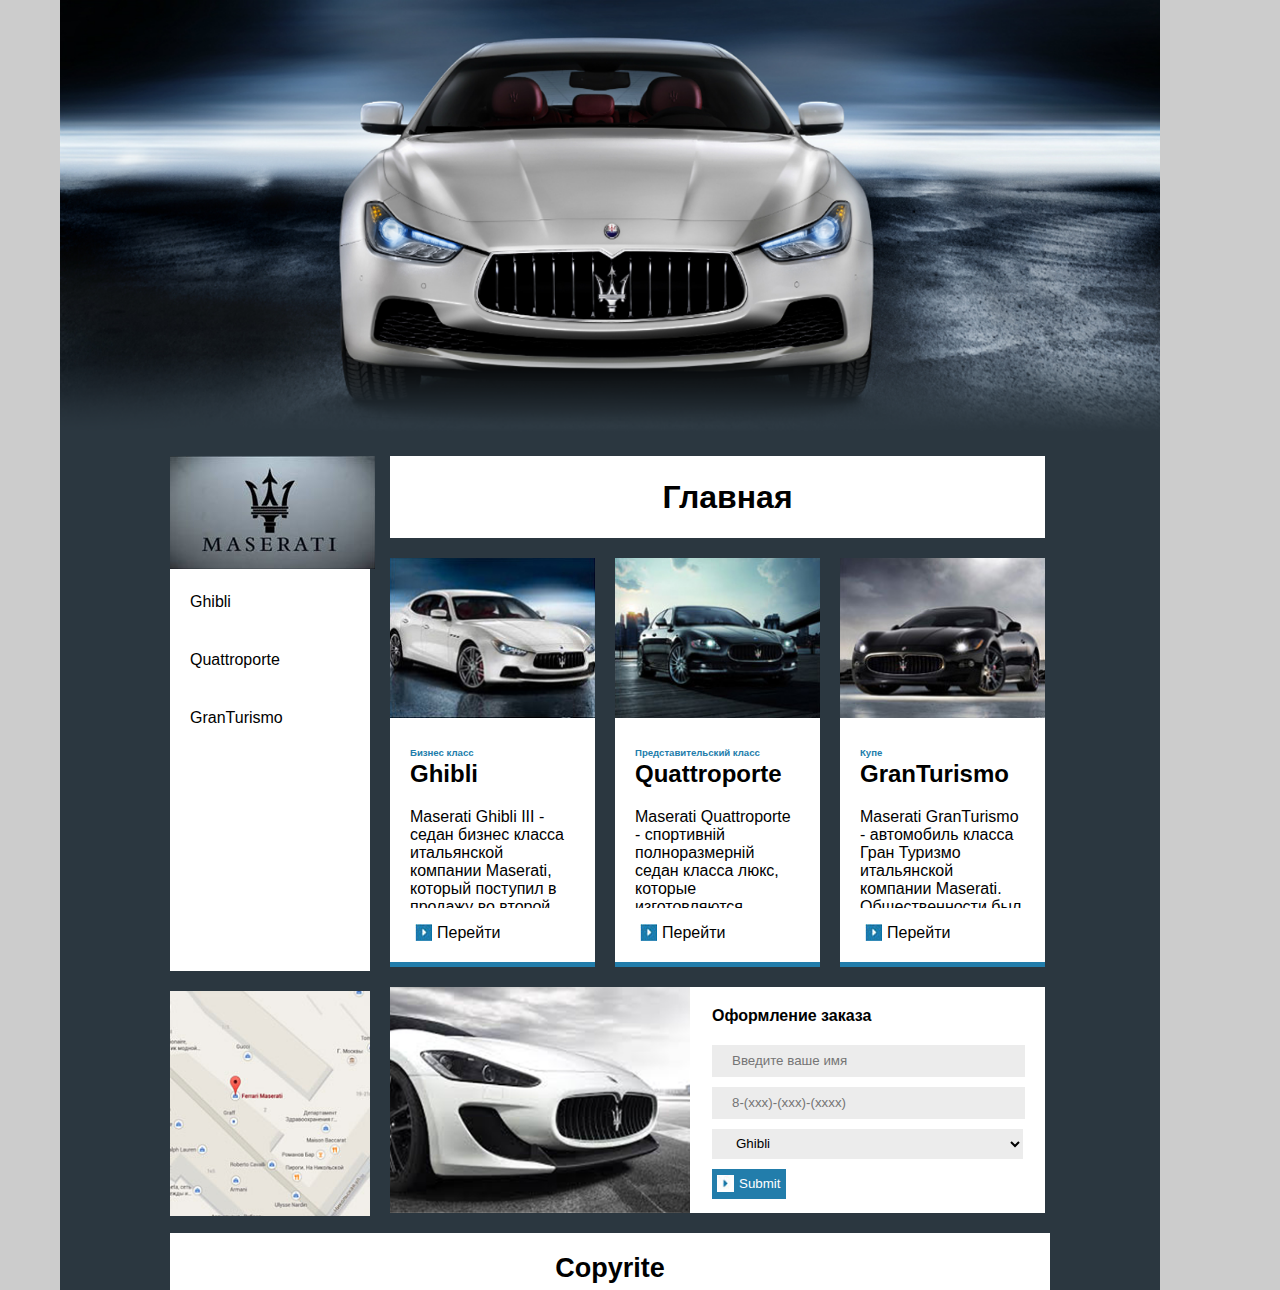
<file: index.html>
<!DOCTYPE html>
<html lang="en">
<head>
	<meta charset="UTF-8">
	<title>Maserati</title>
	<link rel="stylesheet" href="mine.css">
</head>
<body>
	<div id="wrapper">
		<div id="header"><img src="images/Header.png" alt="Шапка"></div>
		<div id="content">
        
        
        <!-- nav start -->
			<div id="nav">
				<ul>
					<li><a title="На головну" href="index.html" target="_self"><img src="images/Logo.jpg" alt="Логотип"></a></li>
					<li><a href="Ghibli.html" title="Ghibli">Ghibli</a></li>
					<li><a href="Quattroporte.html" title="Quattroporte">Quattroporte</a></li>
					<li><a href="GranTurismo.html" title="GranTurismo">GranTurismo</a></li>
				</ul>
				<div id="map"><img src="images/Map.jpg" alt="Карта"></div>
			</div>	
         <!-- nav end -->   	
                
                	
			<div id="main">
				<table>
					<tr>
						<th id="main_title" colspan="3"><h1>Главная</h1></th>
					</tr>
					<tr>
						<td class="small_card">
							<img src="images/Ghibli.jpg" alt="Ghibli">
							<div class="content">
								<small>Бизнес класс</small>
								<h2>Ghibli</h2>
								<p>Maserati Ghibli III - седан бизнес класса итальянской компании Maserati, который поступил в продажу во второй половине 2013</p>
								<a href="Ghibli.html" title="Ghibli">Перейти</a>
							</div>
						</td>
						<td class="small_card">
							<img src="images/Quatro.jpg" alt="Quattroporte">
							<div class="content">
								<small>Представительский класс</small>
								<h2>Quattroporte</h2>
								<p>Maserati Quattroporte - спортивній полноразмерній седан класса люкс, которые изготовляются итальянской компании Maserati с 1963</p>
								<a href="Quattroporte.html" title="Quattroporte">Перейти</a>
							</div>
						</td>
						<td class="small_card">
							<img src="images/Grand.jpg" alt="GranTurismo">
							<div class="content">
								<small>Купе</small>
								<h2>GranTurismo</h2>
								<p>Maserati GranTurismo - автомобиль класса Гран Туризмо итальянской компании Maserati. Общественности был представлен в марте 2007 года на Женевском автосалоне.</p>
								<a href="GranTurismo.html" title="GranTurismo">Перейти</a>
							</div>
						</td>
					</tr>
					<tr>
						<td class="big_card" colspan="3">
							<img src="images/Form.png" alt="Форма"/>
							<form action="/Home/Order" method="post">
								<fieldset>
									<legend>Оформление заказа</legend>
									<input type="text" name="Name" placeholder="Введите ваше имя" required/><br>
									<input type="tel" name="Tel" placeholder="8-(xxx)-(xxx)-(xxxx)" required pattern="8-[0-9]{3}-[0-9]{3}-[0-9]{4}"/><br/>
									<select name="Car">
										<option value="Ghibli">Ghibli</option>
										<option value="Quattroporte">Quattroporte</option>
										<option value="GranTurismo">GranTurismo</option>
									</select>
									<input type="submit">
								</fieldset>
							</form>
						</td>
					</tr>
				</table>
			</div>
		</div>
		<div id="footer"><h2>Copyrite</h2></div>
	</div>	
</body>
</html>
</file>
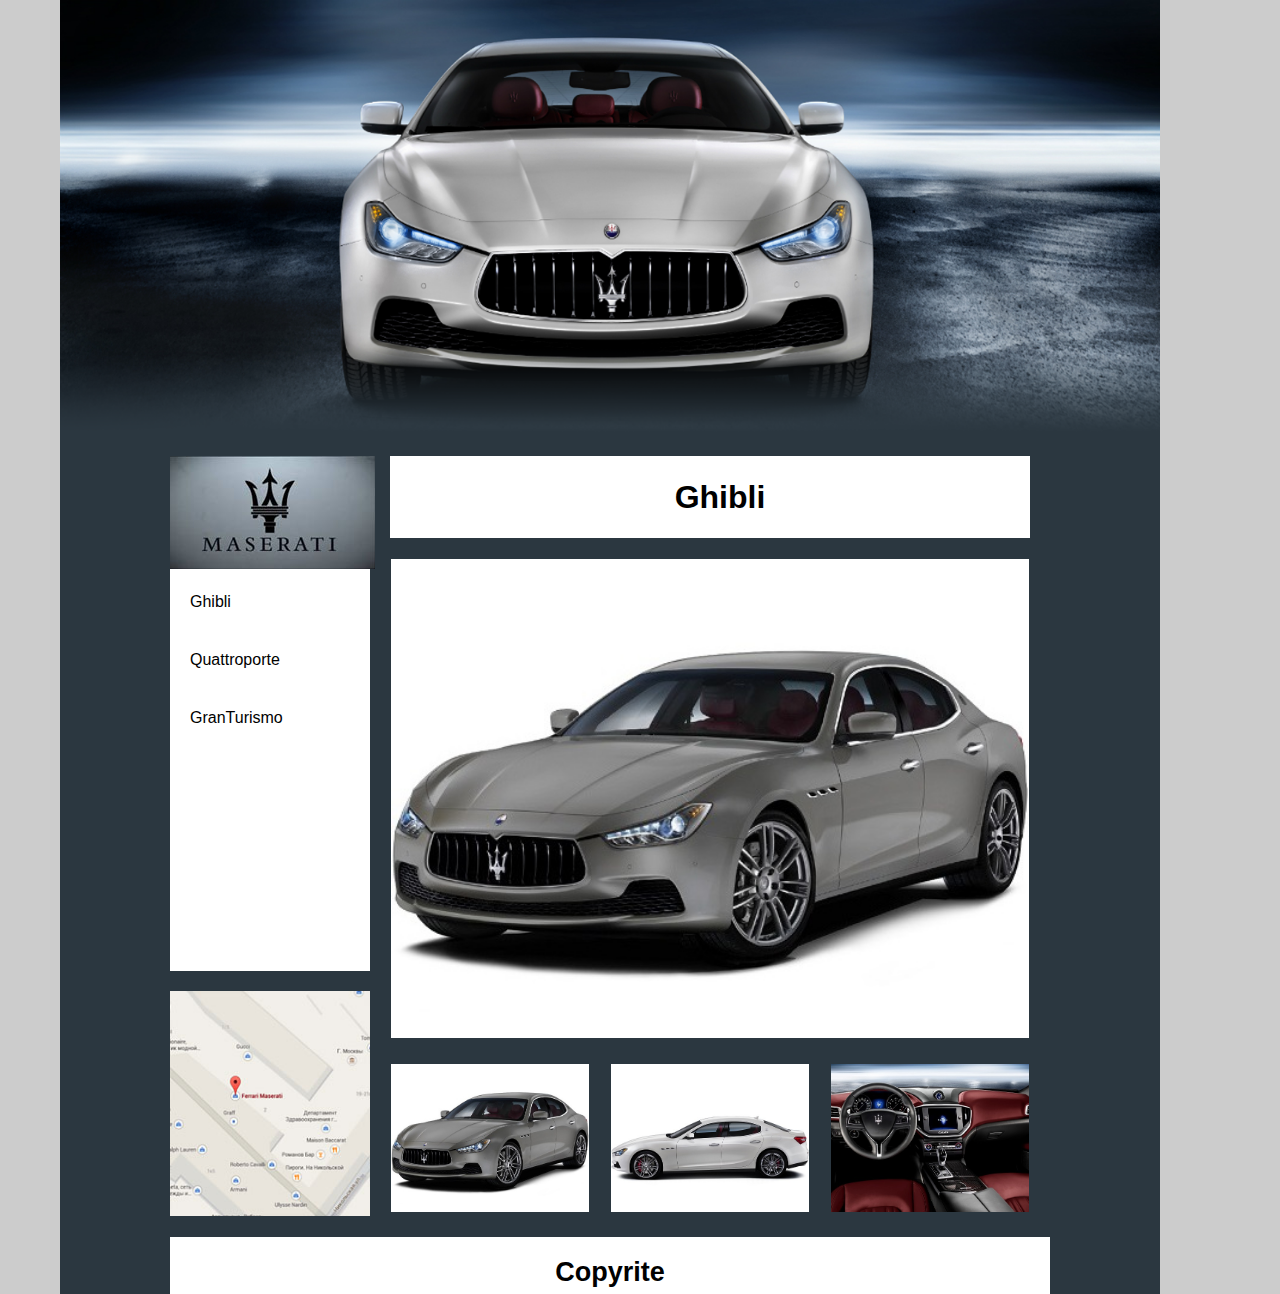
<file: Ghibli.html>
<!DOCTYPE html>
<html lang="en">
<head>
	<meta charset="UTF-8">
	<title>Maserati</title>
	<link rel="stylesheet" href="mine.css">
</head>
<body>
	<div id="wrapper">
		<div id="header"><img src="images/Header.png" alt="Шапка"></div>
		<div id="content">
			<div id="nav">
				<ul>
					<li><a title="На головну" href="index.html" target="_self"><img src="images/Logo.jpg" alt="Логотип"></a></li>
					<li><a href="Ghibli.html" title="Ghibli">Ghibli</a></li>
					<li><a href="Quattroporte.html" title="Quattroporte">Quattroporte</a></li>
					<li><a href="GranTurismo.html" title="GranTurismo">GranTurismo</a></li>
				</ul>
				<div id="map"><img src="images/Map.jpg" alt="Карта"></div>
			</div>			
			<div id="main">
				<table>
					<tr>
						<th id="main_title" colspan="3"><h1>Ghibli</h1></th>
					</tr>
					<tr class="big_pic">
						<td colspan="3">
							<img src="images/Ghibli-1.jpeg" alt="Превью">
						</td>
					</tr>
					<tr class="small_pic">
						<td><img src="images/Ghibli-1.jpeg" alt="Перед"></td>
						<td><img src="images/Ghibli-2.jpeg" alt="Бок"></td>
						<td><img src="images/Ghibli-3.jpeg" alt="Салон"></td>
					</tr>
				</table>
			</div>
		</div>
		<div id="footer"><h2>Copyrite</h2></div>
	</div>	
</body>
</html>
</file>
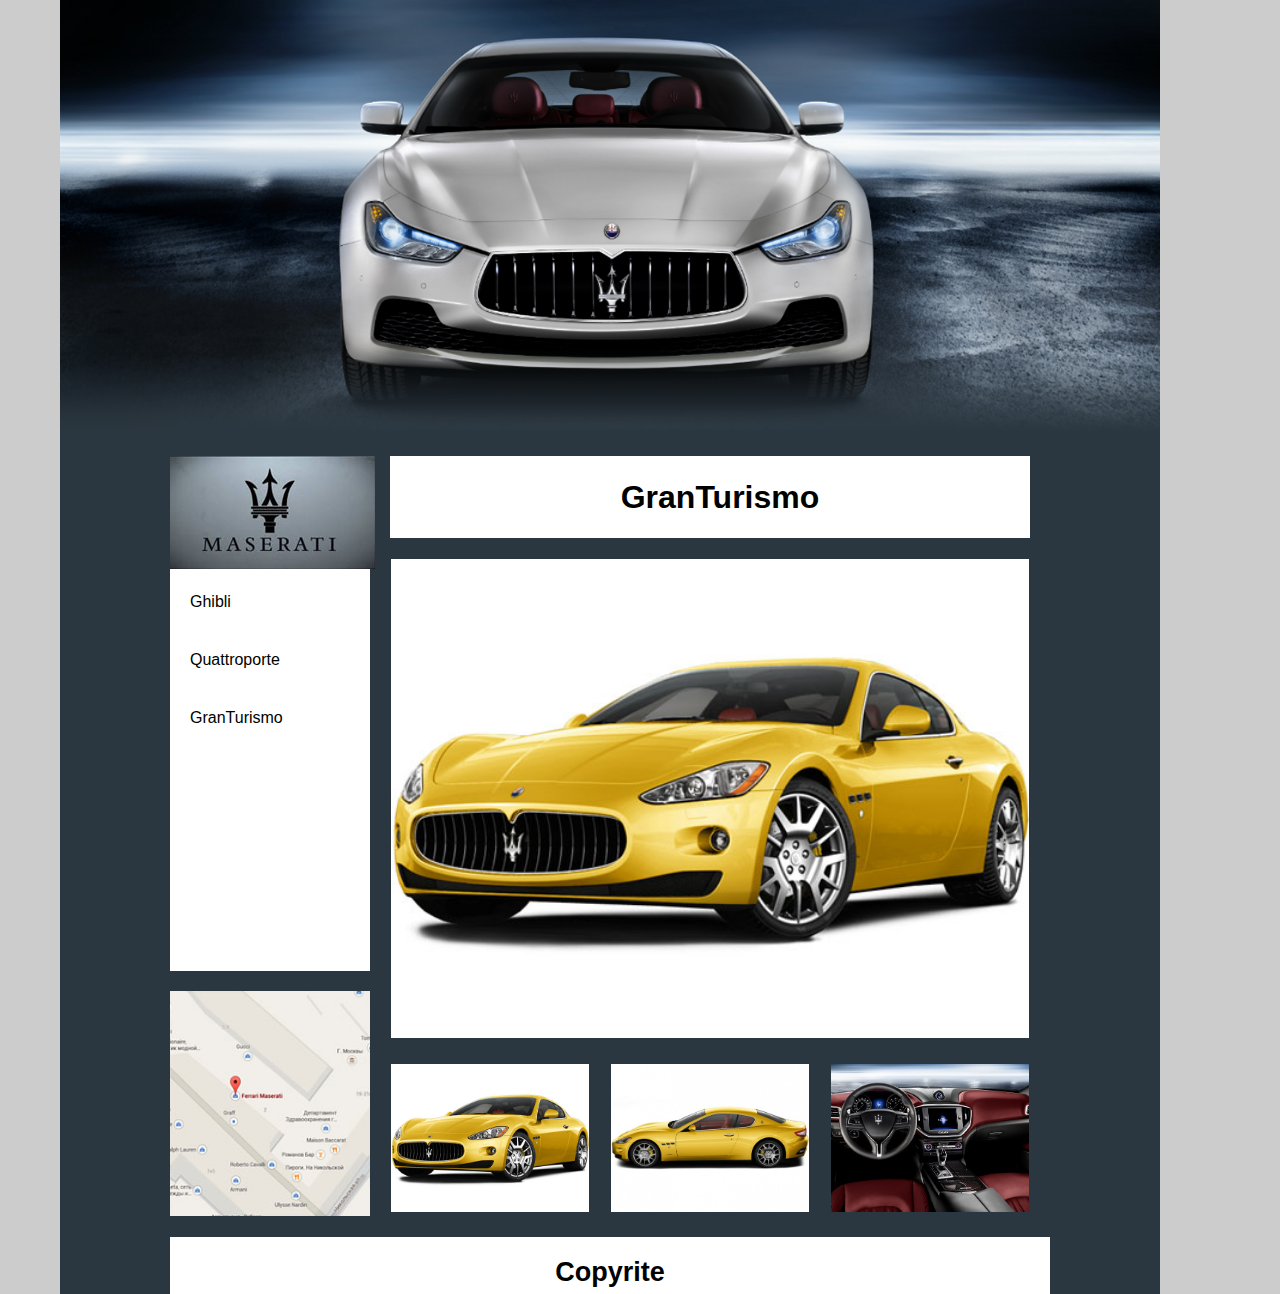
<file: GranTurismo.html>
<!DOCTYPE html>
<html lang="en">
<head>
	<meta charset="UTF-8">
	<title>Maserati</title>
	<link rel="stylesheet" href="mine.css">
</head>
<body>
	<div id="wrapper">
		<div id="header"><img src="images/Header.png" alt="Шапка"></div>
		<div id="content">
			<div id="nav">
				<ul>
					<li><a title="На головну" href="index.html" target="_self"><img src="images/Logo.jpg" alt="Логотип"></a></li>
					<li><a href="Ghibli.html" title="Ghibli">Ghibli</a></li>
					<li><a href="Quattroporte.html" title="Quattroporte">Quattroporte</a></li>
					<li><a href="GranTurismo.html" title="GranTurismo">GranTurismo</a></li>
				</ul>
				<div id="map"><img src="images/Map.jpg" alt="Карта"></div>
			</div>			
			<div id="main">
				<table>
					<tr>
						<th id="main_title" colspan="3"><h1>GranTurismo</h1></th>
					</tr>
					<tr class="big_pic">
						<td colspan="3">
							<img src="images/GranTurismo-1.jpeg" alt="Превью">
						</td>
					</tr>
					<tr class="small_pic">
						<td><img src="images/GranTurismo-1.jpeg" alt="Перед"></td>
						<td><img src="images/GranTurismo-2.jpeg" alt="Бок"></td>
						<td><img src="images/Ghibli-3.jpeg" alt="Салон"></td>
					</tr>
				</table>
			</div>
		</div>
		<div id="footer"><h2>Copyrite</h2></div>
	</div>	
</body>
</html>
</file>
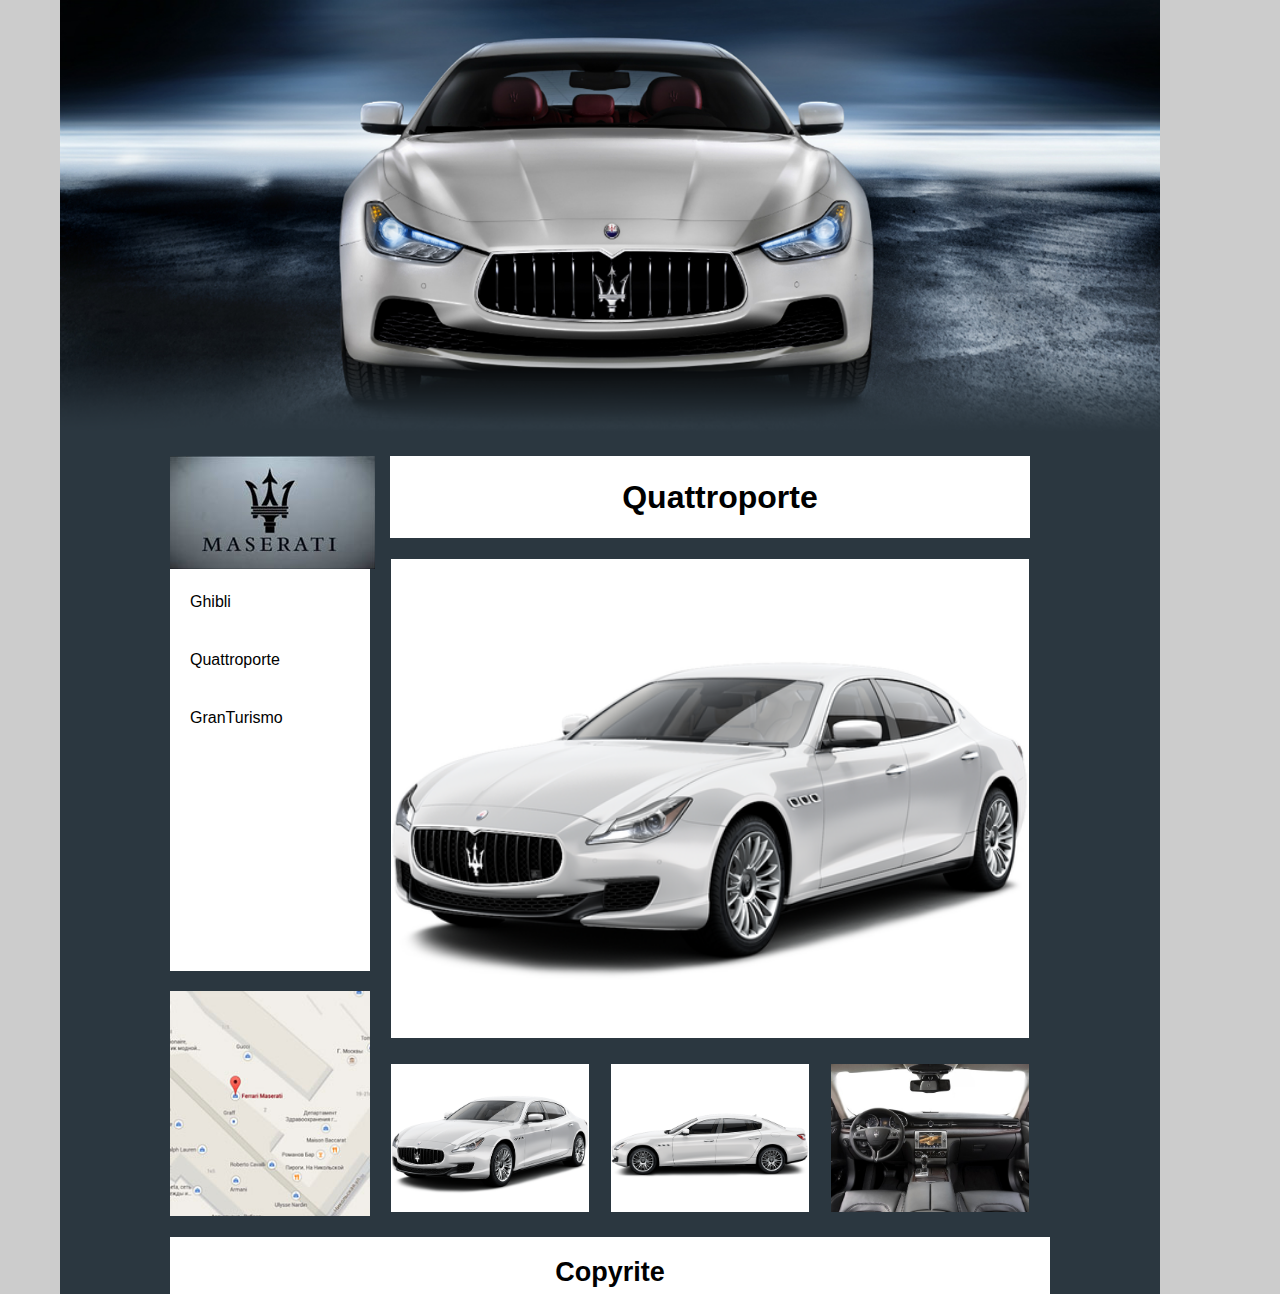
<file: Quattroporte.html>
<!DOCTYPE html>
<html lang="en">
<head>
	<meta charset="UTF-8">
	<title>Maserati</title>
	<link rel="stylesheet" href="mine.css">
</head>
<body>
	<div id="wrapper">
		<div id="header"><img src="images/Header.png" alt="Шапка"></div>
		<div id="content">
			<div id="nav">
				<ul>
					<li><a title="На головну" href="index.html" target="_self"><img src="images/Logo.jpg" alt="Логотип"></a></li>
					<li><a href="Ghibli.html" title="Ghibli">Ghibli</a></li>
					<li><a href="Quattroporte.html" title="Quattroporte">Quattroporte</a></li>
					<li><a href="GranTurismo.html" title="GranTurismo">GranTurismo</a></li>
				</ul>
				<div id="map"><img src="images/Map.jpg" alt="Карта"></div>
			</div>			
			<div id="main">
				<table>
					<tr>
						<th id="main_title" colspan="3"><h1>Quattroporte</h1></th>
					</tr>
					<tr class="big_pic">
						<td colspan="3">
							<img src="images/Quattroporte.png" alt="Превью">
						</td>
					</tr>
					<tr class="small_pic">
						<td><img src="images/Quattroporte.png" alt="Перед"></td>
						<td><img src="images/Quattroporte-2.png" alt="Бок"></td>
						<td><img src="images/Quattroporte-3.jpg" alt="Салон"></td>
					</tr>
				</table>
			</div>
		</div>
		<div id="footer"><h2>Copyrite</h2></div>
	</div>	
</body>
</html>
</file>
<file: mine.css>
/*сетка*/
body{
	background-color: #ccc;
	margin: 0 auto;
    width: 1160px;
}
#wrapper{
	width: 1100px;
	height: auto;
	background-color: #2b3740;
}
#header{
	width: 100%;
	height: auto;	
}

#header img{
	width: 100%;		
}
#content{
	width: 80%;
	height: auto;
	margin: 0 10%;
}	
#nav{
	width: 200px;
	height: 677px;
	float: left;
	margin-top: 20px;
}	
#nav ul{
	height: 515px;
}
#map{
	margin-top: 20px;
	width: 200px;
	height: 225px;
}
#map img{
	width: 100%;
	height: 100%;
}
#main{
	float: right;
	width: calc(100% - 200px);
}
#footer{
	width: 80%;
	margin: 0 10%;
	height: 37px;
	padding-top: 20px;
	clear: both;
}
#nav ul, #main_title, #footer, .small_card, .big_card{
	background-color: white;
} 
/*Навигация*/
ul{
	padding: 0;
	margin: 0;
}
ul li{
	list-style: none;
}
ul li:nth-child(n+2){
	padding: 20px;
}
ul li:nth-child(n+2):hover{
	background-color: rgba(0,0,0,0.1);
}	
/*Ссылки*/
a, a:visited{
	color: black; text-decoration: none;
}
table a{
	padding-left: 27px;
	width: auto;
	background-image: url(images/Button.jpg);
	background-repeat: no-repeat;
	background-position: 5px;
	background-size: 17px 17px;
}
/*text*/
*{
	font-family: 'Trebushet MS', Helvetica, sans-serif;
}
h1{padding-left: 20px;}
h2{margin-top: 0;}
small{
	color: #227dab;
	font-weight: bold;
	font-size: 60%;
}
#footer{
	font-size: 18px;
	font-weight: bold;
	text-align: center;		
}
p{
	height: 100px;
	overflow: hidden;
	text-overflow: clip;
}
/*таблица*/
table{
	border-spacing: 20px;	
}
.small_card{
	width: 200px;
	border-bottom: 5px solid #227dab;
	padding: 0;
	margin: 0;
}
.small_card .content{
	padding: 20px;
	margin: 0;
}
.small_card img{
	width: 205px; height: 160px;
}
/*Формы*/
.big_card{
	padding: 0;
	margin: 0;
}
.big_card img{
	width: 300px;
	float: left;
}
form{
	width: calc(100% - 300px);
	float: right;
}
fieldset{
	border: none;
	padding: 0 20px;
}
legend{
	font-size: 16px;
	font-weight: bold;
	padding: 20px 0;
}
input, select{
	padding-left: 20px;
	background-color: #ececec;
	border-style: none;
	height: 30px;
	margin-bottom: 10px;
	width: calc(100% - 20px);
}
select{
	width: 100%
}
input[type=submit]{
	color:white;
	background-color: #227dab;
	width: auto;
	padding-left: 27px;
	background-image: url(images/Button-2.jpg);
	background-repeat: no-repeat;
	background-position: 5px;
	background-size: 17px 17px;
}
/*Доп. страици*/
.big_pic img, .small_pic img{
	width: 100%;
}
</file>
